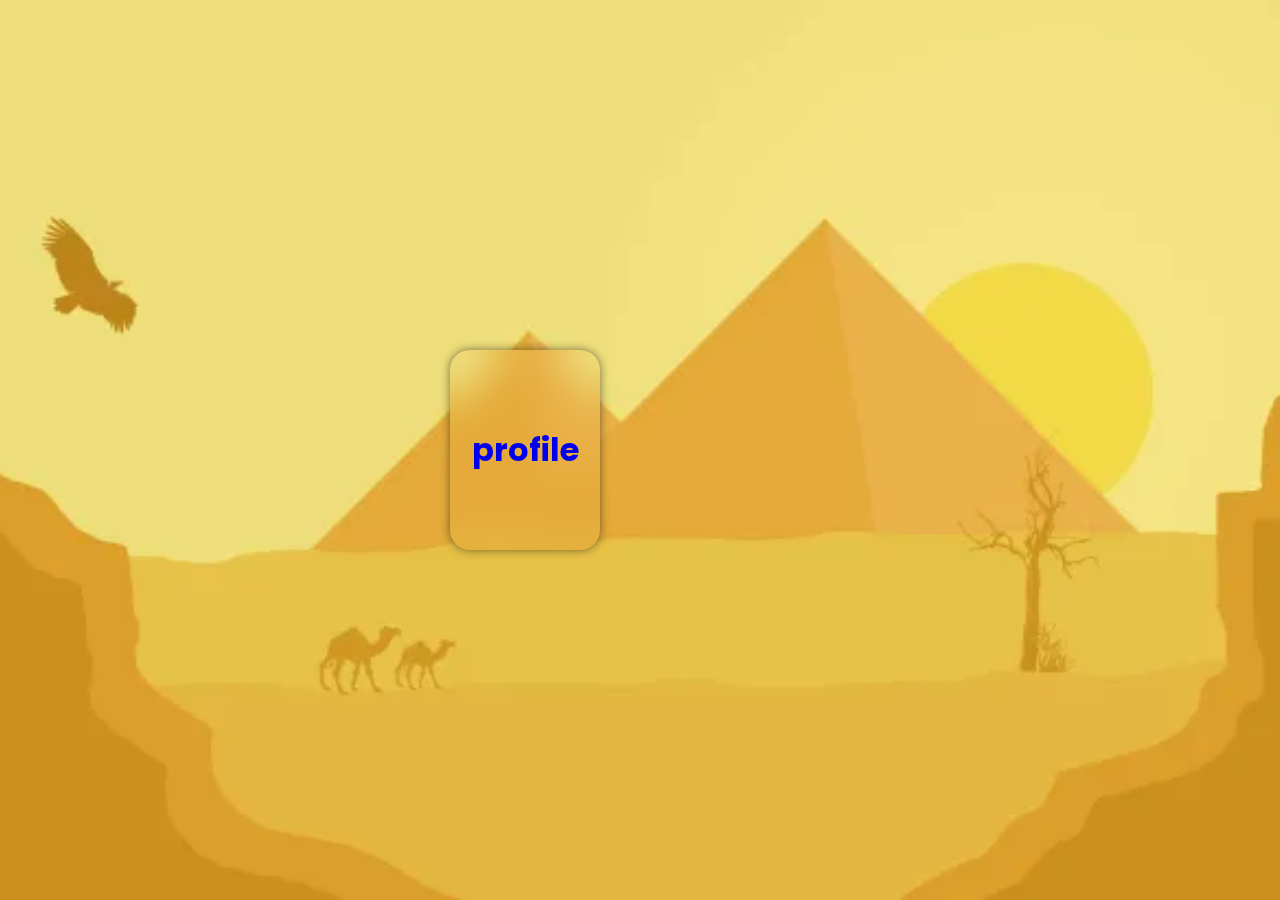
<file: Desain web/index.html>
<!DOCTYPE html>
<html>
    <head></head>
    <title>lobby</title>
    <link rel="stylesheet" href="lobby.css">
    <link href="https://fonts.googleapis.com/css2?family=Poppins:wght@600&display=swap" rel="stylesheet">
    <body class="body-index">
        <section>
            <div class="div">

            <a href="profile.html">
                <div class="card-profile">
                    <h1>profile</h1>
                </div>
            </a>

            <a href="portofilio.html">
                <div class="card-portofolio">
                    <h1>portfolio</h1>
                </div>
            </a>

            </div>
        </section>
    </body>
</html>
</file>
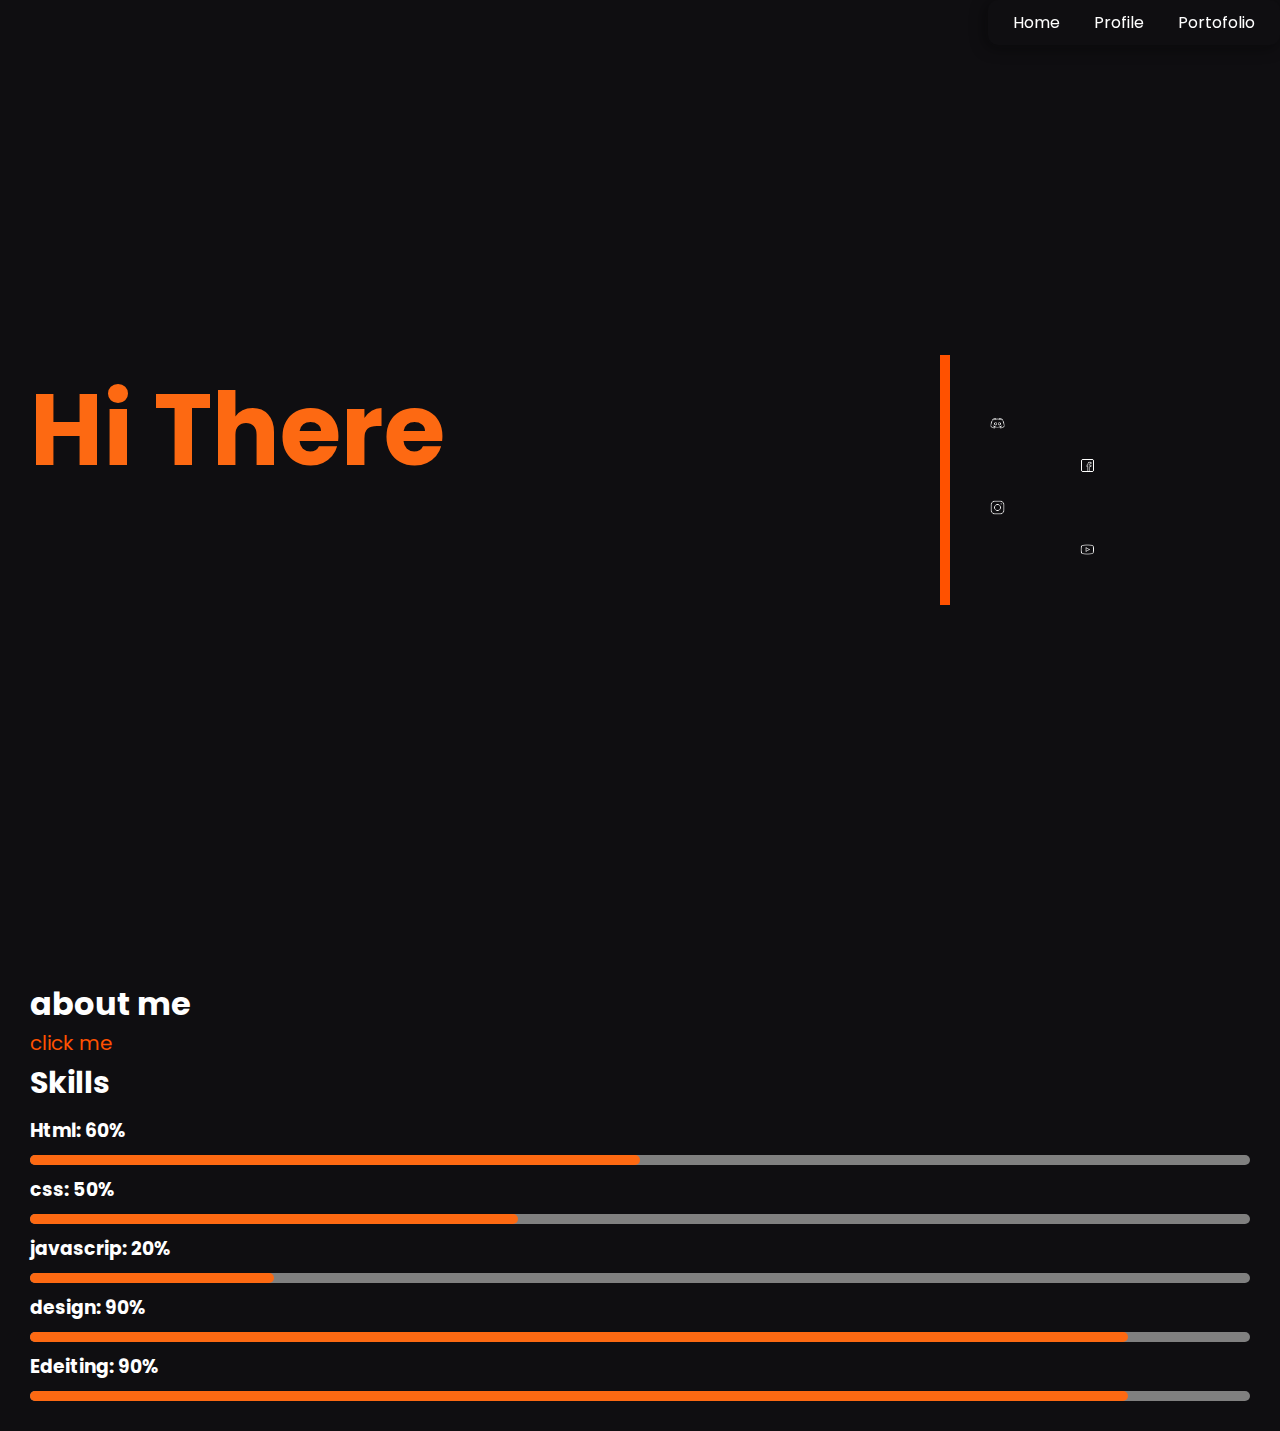
<file: Desain web/portofilio.html>
<!DOCTYPE html>
<html>
<head>
    <meta charset="UTF-8">
    <meta name="viewport" content="width=device-width, initial-scale=1.0">
    <title>lobby</title>
    <link rel="stylesheet" href="lobby.css">
    <link href="https://fonts.googleapis.com/css2?family=Poppins:wght@600&display=swap" rel="stylesheet"> 
</head>

<body class="body-portofolio">


    <section class="sect1">

    <div class="opening">
        <div>
            <h1 class="h1">Hi There</h1>
            <p class="op-p">hi introduce my name is angkin.<br>
                 welcome to my portfolio website.<br>
                 this is the first website I made.<br>
                 i hope you like my portfolio website.</p>
        </div>

        <div class="icon-sosmed">
            <a href="" class="icon"><img src="icon/discord.png"></a>
            <a href="" class="icon1"><img src="icon/facebook.png"></a>
            <a href="" class="icon"><img src="icon/insta.png"></a>
            <a href="" class="icon1"><img src="icon/youtube.png"></a>
        </div>
    </div>

    </section>

<section class="data">
    <section class="biodata">
        <div id="about-me">
            <a onclick="popup()">
                <h1>about me</h1>
                <p>click me</p>
            </a>
        </div>
    </section>

    <div id="biodata" class="pupup" >
        <h3>Nama: Angkin</h3>
        <h3 id="umur">Age: </h3>
        <h3>Gender: Male</h3>
        <h3>Born: 2005-02-18</h3>
    </div>
</section>


    <section class="sec-bar">
        <div>
            <h1>Skills</h1>
        </div>

        <div>
            <h3>Html: 60%</h3>
            <div class="bar">
                <div class="bar1"></div>
            </div>
        </div>

        <div>
            <h3>css: 50%</h3>
            <div class="bar">
                <div class="bar2"></div>
            </div>
        </div>

        <div>
            <h3>javascrip: 20%</h3>
            <div class="bar">
                <div class="bar3"></div>
            </div>
        </div>

        <div>
            <h3>design: 90%</h3>
            <div class="bar">
                <div class="bar4"></div>
            </div>
        </div>

        <div>
            <h3>Edeiting: 90%</h3>
            <div class="bar">
                <div class="bar5"></div>
            </div>
        </div>

    </section>



    <div class="navbar">
        <header>
           <nav>
              <a href="index.html">Home</a>
              <a href="profile.html">Profile</a>
              <a href="portofilio.html">Portofolio</a>
           </nav>
        </header>
      </div>
    </section>
</body>

<script src="data.js"></script>

</html>
</file>
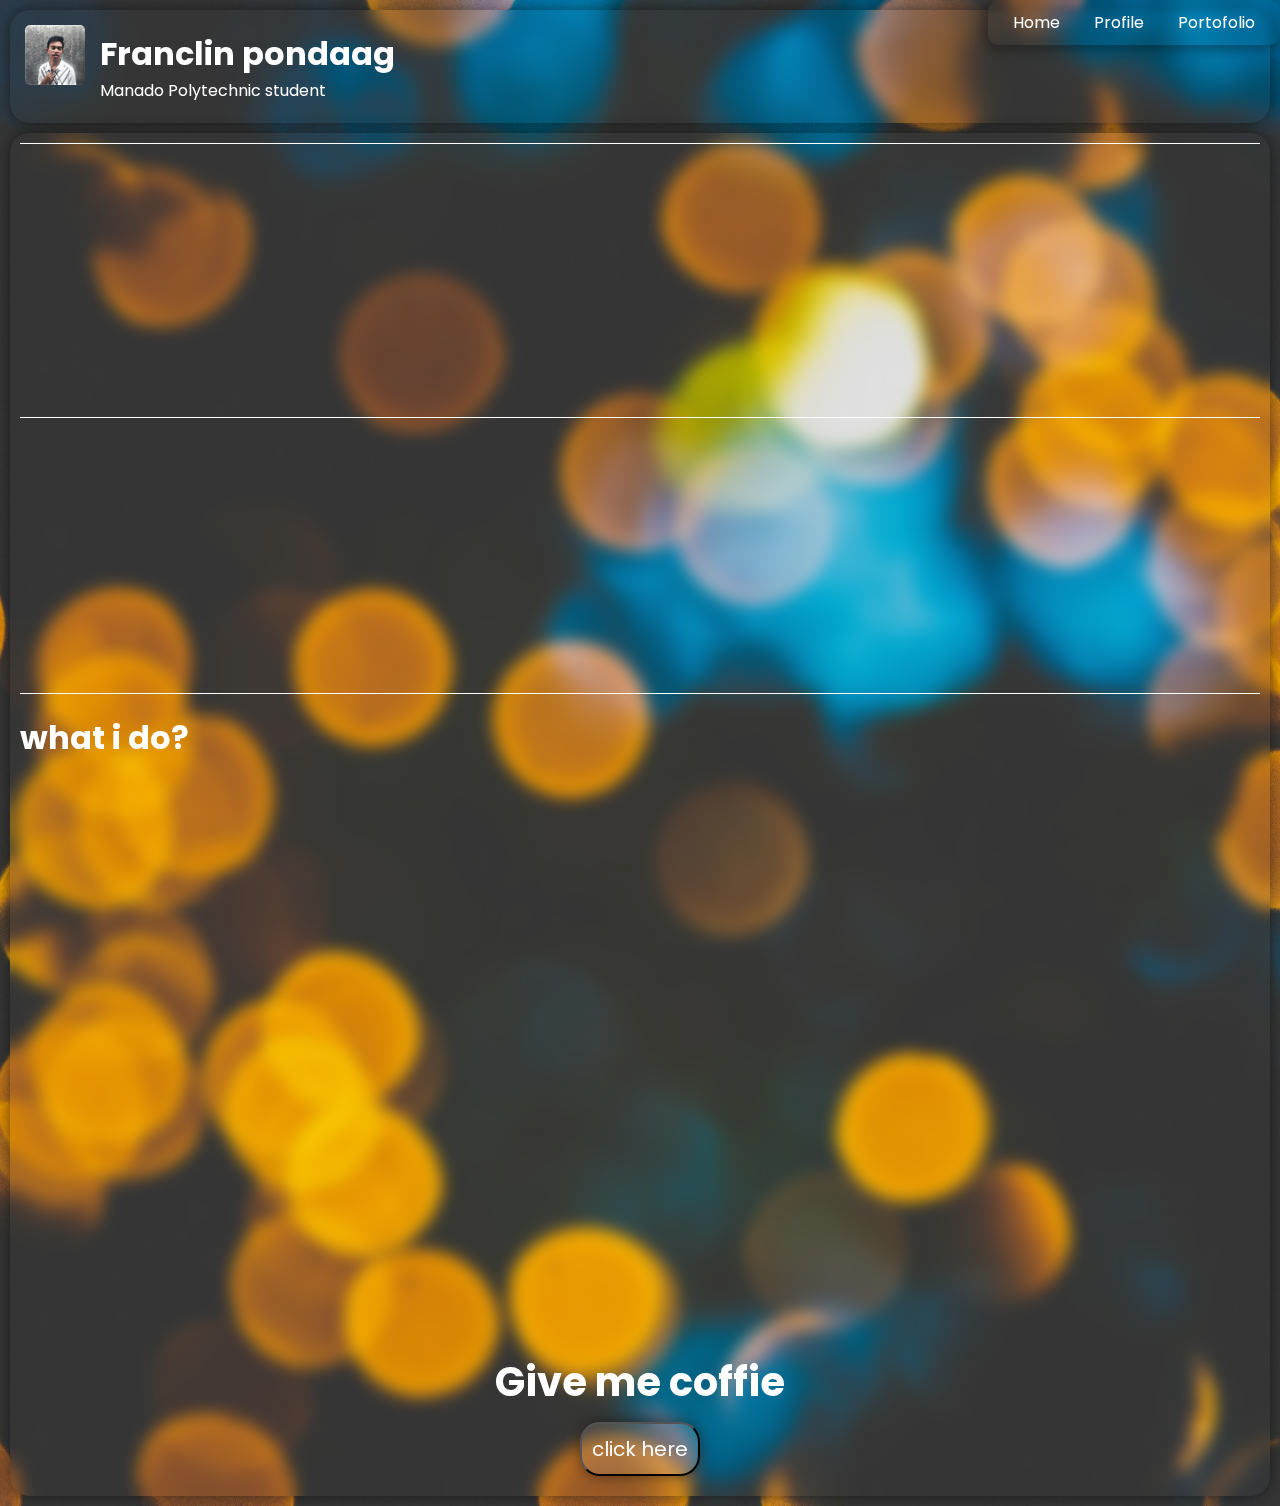
<file: Desain web/profile.html>
<!DOCTYPE html>
<html>
 
 <head>
  <title>profile</title>
 </head>
 <link rel="stylesheet" href="lobby.css">
 <link href="https://fonts.googleapis.com/css2?family=Poppins:wght@600&display=swap" rel="stylesheet">

 
 <body class="body-profile">
  
  <aside>
   <div class="bio-profile">
    <img src="profile.png" class="profile">
    
    <div class="bio-text">
    <h1>Franclin pondaag</h1>
    <p>Manado Polytechnic student</p>
    </div>
    
   </div>
  </aside>
  
  
  
  <section>
   <div class="main-content">
    
    
    <section style="
    width: 100%; 
    height: 1px; 
    background-color: white;
    "></section>

    <header class="about-me">
    <h1>About Me</h1>
    </header>
    
    <section class="paraf">
    <p>
     Hi my name is franclin pondaag.
I'm usually called angkin or kinz.<br>
 I am now a student at the polytechnic campus in Manado.<br>
  I graduated from SMK negeri 1 ratahan.
    </p>
    <br>
    <p>
     I have an outgoing with 2 sisters. <br>
I was born in Liwutung village, pasan sub-district, north Sulawesi.<br>
I was born in 2005 on February 18th.
    </p>
    </section>


    <section style="
    margin-top: 20px;
    width: 100%; 
    height: 1px; 
    background-color: white;
    "></section>


    <br>

    <div class="contac">
      <h1>Contact info</h1>
      <ul>
         <li>facebook: <a href="https://www.facebook.com/profile.php?id=100090264553681&mibextid=ZbWKwL">angkin</a></li>
         <li>whatsapps: 0858-2340-2339</li>
         <li>instagram: <a href="https://www.instagram.com/vz.kinz/">vz.kinz</a></li>
         <li>discord: angkin</li>
      </ul>
    </div>
    
    <section style="
    margin-top: 20px;
    width: 100%; 
    height: 1px; 
    background-color: white;
    "></section>
    
    <h1 class="h1-wid">what i do?</h1>
    <div class="what-i-do">
     
     <section class="i-do">
        <h1><b>Drawing</b></h1>
        <img src="img/logo-drawing.png">
        <p>I draw digital art like a anime art</p>
     </section>

     <section class="i-do">
        <h1><b>Editing video</b></h1>
        <img src="img/logo-edit.png">
        <p>I edited the video like a motion graph</p>
     </section>

     <section class="i-do">
        <h1><b>Conten creator</b></h1>
        <img src="img/logo-conten.png">
        <p>I'm a content creator on YouTube</p>
     </section>

     <section class="i-do">
        <h1><b>Web design</b></h1>
        <img src="img/logo-code.png">
        <p>I'm a website builder but not good at it</p>
     </section>
     
    </div>
    
    
    <section>
        <div class="donate">
            <h1>Give me coffie</h1>
            <a href="https://sociabuzz.com/kinz/tribe">
                <button>click here</button>
            </a>
        </div>
    </section>

   </div>
  </section>

  <div class="navbar">
   <header>
      <nav>
         <a href="index.html">Home</a>
         <a href="profile.html">Profile</a>
         <a href="portofilio.html">Portofolio</a>
      </nav>
   </header>
 </div>
  
 </body>
<script src="data.js"></script>
</html>
</file>
<file: Desain web/lobby.css>
@import url('https://fonts.googleapis.com/css2?family=Poppins:wght@600&display=swap');

* {
    margin: 0;
    padding: 0;
    box-sizing: border-box;
    font-family: 'Poppins', sans-serif;
}


/*-----------------------------------*/
/* #material */
/*-----------------------------------*/

.body-profile {
  background-image: url('background/background.png');
  background-size: cover;
  background-position: center;
}

.body-profile {
  background-color: rgba(0, 0, 0, 0.26);
  z-index: 1;
}

.profile {
    width: 70px;
    height: 70px;
    border-radius: 10px;
    padding: 5px;
}

a,
ul{
    text-decoration: none;
    list-style-type: none;
}

.about-me,
.what-i-do {
    margin-top: 20px;
    margin-bottom: 10px;
}

.h1-wid {
  padding-top: 20px;
  padding-bottom: 0;
}

@keyframes fade {
  0% {
   scale: 0;
   opacity: 0;
  }
  100% {
    scale: 1;
    opacity: 1;
  }
}

@keyframes fade-left {
  0% {
    opacity: 0;
    transform: translateX(-5%);
  }
  100% {
    opacity: 1;
    transform: translateX(0);
  }
}

@keyframes fade-right {
  0% {
    opacity: 0;
    transform: translateX(5%);
  }
  100% {
    opacity: 1;
    transform: translateX(0);
  }
}


/*-----------------------------------*/
/* #profile */
/*-----------------------------------*/

.bio-profile {
   color: white;
    backdrop-filter: blur(8px);
    display: flex;
    padding: 10px;
    border-radius: 20px;
    margin: 10px;
    box-shadow: 0px 0px 15px rgba(0, 0, 0, 0.5);
}

.bio-text {
    padding: 10px;
    align-items: center;
    animation-name: fade-left;
    animation-duration: 0.5s;
}

/*-----------------------------------*/
/* #main */
/*-----------------------------------*/

.main-content {
  color: white;
  display: flex;
  flex-direction: column;
  backdrop-filter: blur(8px);
  border-radius: 20px;
  padding: 10px;
  margin: 10px;
  box-shadow: 0px 0px 15px rgba(0, 0, 0, 0.5);
}

.about-me {
  opacity: 0;
  animation-name: fade-left;
  animation-duration: 0.5s;
  animation-delay: 0.2s;
  animation-fill-mode: forwards;
  margin-left: 10px;
}

.paraf {
  opacity: 0;
  animation-name: fade-left;
  animation-duration: 0.5s;
  animation-delay: 0.5s;
  animation-fill-mode: forwards;
  margin-left: 10px;
}

.what-i-do {
  display: flex;
  justify-content: center;
  flex-wrap: wrap;
}

.i-do {
  color: white;
  width: 370px;
  background: linear-gradient(45deg, rgba(255, 255, 255, 0.1), rgba(255, 255, 255, 0.1));
  backdrop-filter: blur(5px);
  box-shadow: 0px 0px 15px rgba(0, 0, 0, 0.5);
  padding: 10px;
  margin: 15px;
  border-radius: 20px;
  scale: 0;
  text-align: center;
  align-items: center;
  animation: fade linear forwards;
  animation-timeline: view();
  animation-range: 50px 200px;
}

.i-do img {
  width: 150px;
  height: 150px;
}

@media screen and (max-width: 800px) {
  .i-do {
    width: 98%;
  } 
}

.donate {
  width: 100%;
  display: flex;
  flex-direction: column;
  justify-content: center;
  align-items: center;
  font-size: 20px;
}

.donate button {
  color: white;
  font-size: 20px;
  backdrop-filter: blur(4px);
  box-shadow: 0px 0px 15px rgba(0, 0, 0, 0.5);
  background: linear-gradient(45deg, rgba(255, 255, 255, 0.1), rgba(255, 255, 255, 0.1));
  border-radius: 20px;
  padding: 10px;
  margin: 10px;
}

.contac {
  opacity: 0;
  border-radius: 20px;
  border: white 1px solid;
  width: max-content;
  height: max-content;
  padding: 20px;
  margin: 20px;
  box-shadow: 0px 0px 15px rgba(255, 254, 254, 0.438);
  animation-name: fade-left;
  animation-duration: 0.5s;
  animation-delay: 0.8s;
  animation-fill-mode: forwards;
}

.contac a {
  color: white;
}
/*-----------------------------------*/
/* #navbar */
/*-----------------------------------*/

@keyframes size {
  0% {
    size: 0;
    opacity: 0;
  }
  100% {
    size: 1.2;
    opacity: 1;
  }
}

.navbar{
  display: flex;
  padding: 10px;
  backdrop-filter: blur(4px);
  box-shadow: -3px 3px 15px rgba(5, 5, 5, 0.438);
  position: fixed;
  right: 0;
  top: 0;
  border-radius: 10px;
  z-index: 1;
}

.navbar a {
  color: white;
  margin: 10px;
  width: 0;
  padding: 5px;
}

.navbar a:hover {
  background-color: rgb(253, 105, 18);
  border-radius: 10px;
  transition-duration: 0.5s;
}

/*-----------------------------------*/
/* #main-portofilio */
/*-----------------------------------*/

.body-portofolio {
  background-color: rgb(15, 14, 17);
  margin: 30px;
}

.sect1 {
  height: 100vh;
  color: white;
  display: flex;
  align-items: center;
}

.opening {
  width: 100%;
  display: flex;
  flex-wrap: wrap;
  justify-content: space-between;
}

.h1 {
  font-size: 100px;
  color: rgb(253, 105, 18);
  animation-name: fade-left;
  animation-duration: 0.5s;
}

.op-p {
  opacity: 0;
  animation-name: fade-left;
  animation-duration: 0.5s;
  animation-fill-mode: forwards;
  animation-delay: 0.5s;
}

.icon-sosmed {
  justify-content: center;
  width: 10px;
  display: flex;
  flex-direction: column;
  margin-right: 300px;
  background-color: rgb(255, 81, 0);
}

.icon-sosmed img {
  width: 15px;
  height: 15px;
  margin-top: 20px;
  margin-left: 50px;
  justify-content: right;
}

.icon-sosmed .icon1 {
  margin-left: 90px;
}

@keyframes fadeout {
  from {
    scale: 1;
    opacity: 1;
  }
  to {
    scale: 0;
    opacity: 0;
  }
}

@media screen and (max-width: 799px) {
  .icon-sosmed {
    opacity: 1;
    flex-direction: row;
    background: none;
    margin-left: 0;
    margin-right: 100px;
  } 

  .icon-sosmed img {
    justify-content: left;
  }

  .icon-sosmed .icon1 {
    margin: 0;
  }
}

@media screen and (max-width: 800px) {
  .icon-sosmed {
    opacity: 1;
    background: none;
    flex-direction: column;
    justify-content: left;
    margin-left: 0;
  } 

  .icon-sosmed img {
    justify-content: left;
  }

  .icon-sosmed .icon1 {
    margin: 0;
  }
}

@media screen and (max-width: 599px) {
  .icon-sosmed {
    flex-direction: row;
  }
}

.data {
  padding-top: 50px;
  padding-bottom: 20px;
}

.pupup {
  display: none;
 #background-color: rgb(255, 51, 0);
  padding: 10px;
  color: white;
  z-index: 1;
  animation-duration: 0.5s;
  animation-fill-mode: both;
  margin-bottom: 20px;
}

.biodata {
  bottom: 0;
  height: 50px;
  color: white;
}

.biodata p {
  color: rgb(255, 81, 0);
  font-size: 20px;
}

.sec-bar {
  color: white;
}

.sec-bar div {
  margin-top: 10px;
}

.sec-bar h1 {
  font-size: 30px;
}

.bar {
  height: 10px;
  background-color: gray;
  width: 100%;
  border-radius: 20px;
}

.bar1 {
  background-color: rgb(253, 105, 18);
  height: 100%;
  width: 50%;
  border-radius: 10px;
}

.bar2 {
  background-color: rgb(253, 105, 18);
  height: 100%;
  width: 40%;
  border-radius: 10px;
}

.bar3 {
  background-color: rgb(253, 105, 18);
  height: 100%;
  width: 20%;
  border-radius: 10px;
}

.bar4{
  background-color: rgb(253, 105, 18);
  height: 100%;
  width: 90%;
  border-radius: 10px;
}

.bar5 {
  background-color: rgb(253, 105, 18);
  height: 100%;
  width: 90%;
  border-radius: 10px;
}

@keyframes bar-animation {
  from {
    width: 0%;
  }
  to {
    width: 100%;
  }
}

/*-----------------------------------*/
/* #index main */
/*-----------------------------------*/

.body-index {
  background-image: url(background/background-2.png);
  background-position: center;
  background-size: cover;
  background-attachment: fixed;
}

.div {
  width: 100%;
  height: 100vh;
  display: flex;
  justify-content: center;
  align-items: center;
}

.card-portofolio {
  opacity: 0;
  width: 150px;
  height: 200px;
  backdrop-filter: blur(20px);
  box-shadow: 0px 0px 10px rgba(0, 0, 0, 0.5);
  margin: 40px;
  text-align: center;
  display: flex;
  flex-direction: column;
  justify-content: center;
  align-items: center;
  border-radius: 20px;
  padding: 10px;
  animation-name: scale;
  animation-duration: 0.5s;
  animation-delay: 0.5s;
  animation-fill-mode: forwards;
}

.card-profile {
  width: 150px;
  height: 200px;
  backdrop-filter: blur(20px);
  box-shadow: 0px 0px 10px rgba(0, 0, 0, 0.5);
  margin: 40px;
  text-align: center;
  display: flex;
  flex-direction: column;
  justify-content: center;
  align-items: center;
  border-radius: 20px;
  padding: 10px;
  animation-name: scale;
  animation-duration: 0.5s;
}

@keyframes scale {
  0% {
    scale: 0;
    opacity: 0;
  }
  100% {
    scale: 1;
    opacity: 1;
  }
}

.card-portofolio:hover {
  background-color: rgba(255, 255, 255, 0.137);
  transition-duration: 0.5;

}

.card-profile:hover {
  background-color: rgba(255, 255, 255, 0.137);
  transition-duration: 0.5;
}
</file>
